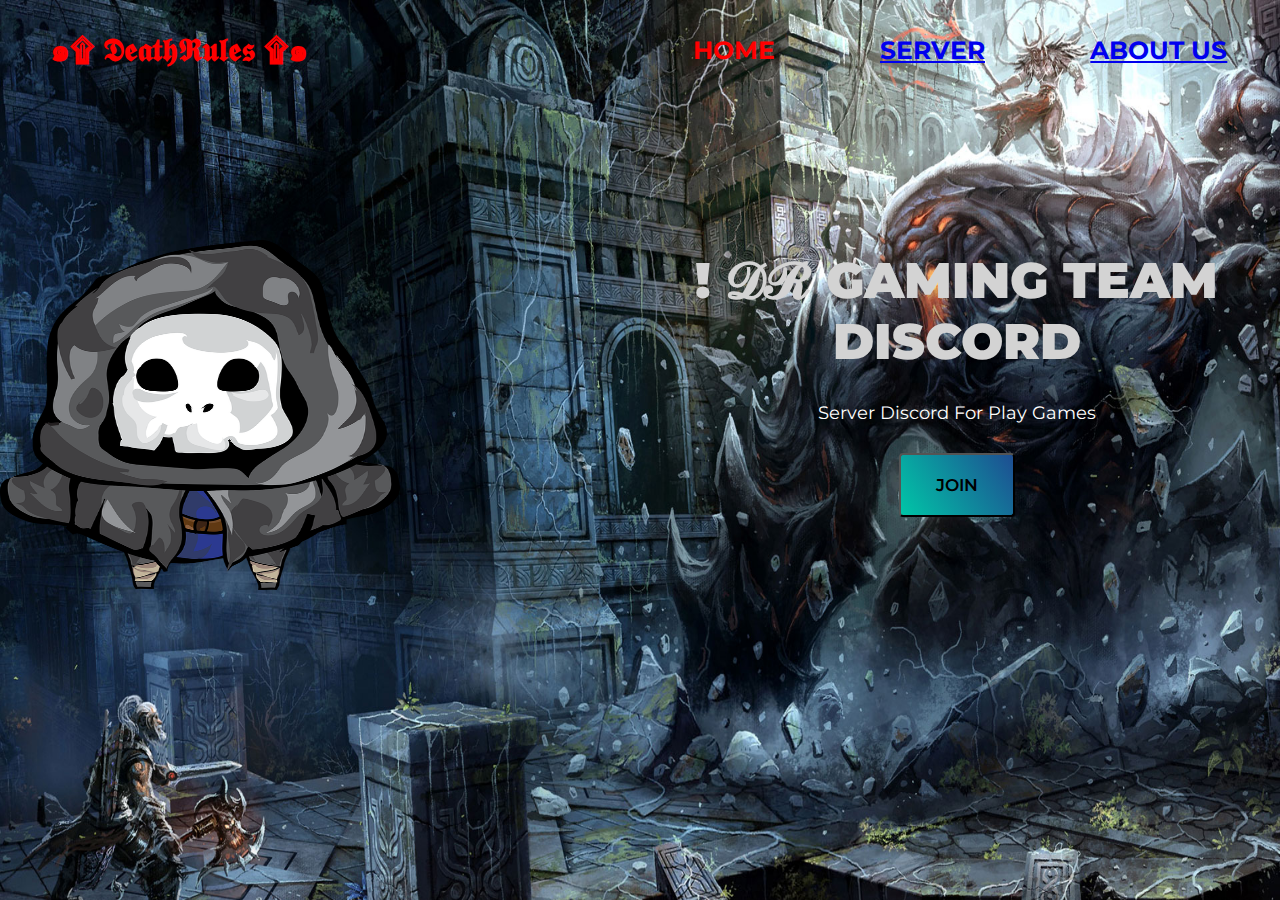
<file: index.html>
<!DOCTYPE html>
<html>
<head>
 <title> 𝕯𝖊𝖆𝖙𝖍𝕽𝖚𝖑𝖊𝖘 </title>
  <link rel="shortcut icon" href="wail.png" type="image/x-icon" />
  <link rel="manifest" href="manifest.json" />
 <link rel="stylesheet" type="text/css" href="style.css">
<link href="https://fonts.googleapis.com/css?family=Montserrat" rel="stylesheet">
</head>
<body>

<header class="site-header clearfix">
 <nav>
  <div class="logo">
   <h1>๑۩ 𝕯𝖊𝖆𝖙𝖍𝕽𝖚𝖑𝖊𝖘 ۩๑</h1>
  </div>
  <div class="menu"> 
   <ul>
                                       <li id="fisrtlist">Home</li> 
<a href="https://discord.gg/RGJkfR3">  <li>Server</li> </a>
<a href="about.html">                            <li>About Us</li> </a>

   </ul>
  </div>
 </nav>
 <section>
  <div class="leftside"> 
   <img src="images/intro.png">
      
  </div>
  <div class="rightside"> 
   <h1>! 𝓓𝓡 Gaming Team Discord </h1>
   <p>Server Discord For Play Games   </p>
  <a href="https://discord.gg/RGJkfR3">  <button>Join</button></a>
  </div>
  
 </section>

</header>


</body>
</html>
</file>
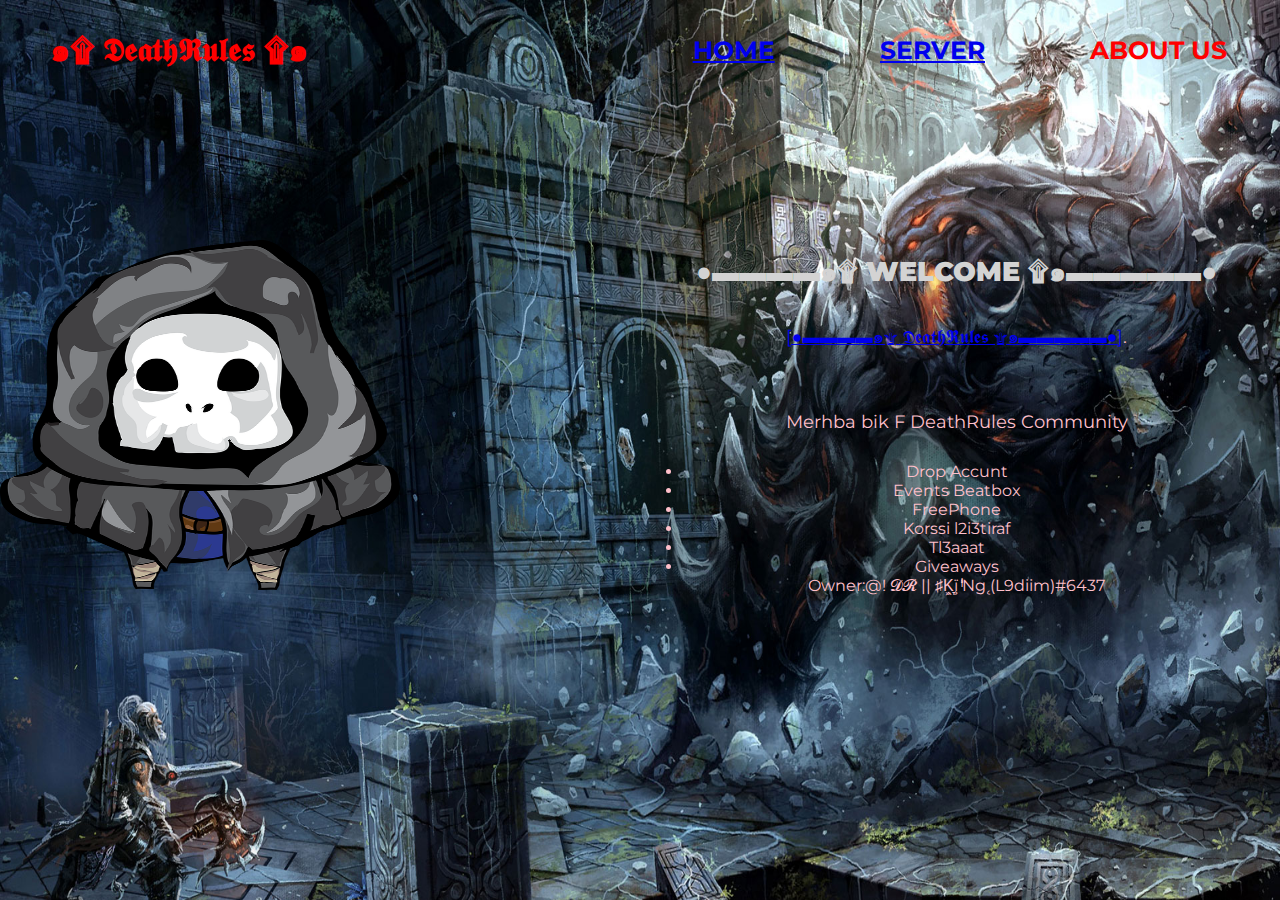
<file: about.html>
<!DOCTYPE html>
<html>
<head>
 <title> 𝕯𝖊𝖆𝖙𝖍𝕽𝖚𝖑𝖊𝖘 </title>
  <link rel="shortcut icon" href="wail.png" type="image/x-icon" />
  <link rel="manifest" href="manifest.json" />
 <link rel="stylesheet" type="text/css" href="styles.css">
<link href="https://fonts.googleapis.com/css?family=Montserrat" rel="stylesheet">
</head>
<body>

<header class="site-header clearfix">
 <nav>
  <div class="logo">
   <h1>๑۩ 𝕯𝖊𝖆𝖙𝖍𝕽𝖚𝖑𝖊𝖘 ۩๑</h1>
  </div>
  <div class="menu"> 
   <ul>
<a href="index.html">                  <li>Home</li> </a>
<a href="https://discord.gg/wxvC8qh">  <li>Server</li> </a>
                                       <li id="fisrtlist">About Us</li> 

   </ul>
  </div>
 </nav>
 <section>
  <div class="leftside"> 
   <img src="images/intro.png">
      
  </div>
  <div class="rightside"> 
   <h1>●▬▬▬▬๑۩ WELCOME ۩๑▬▬▬▬▬●</h1>
<p>
<a href="https://discord.gg/39z9KSN">[●▬▬▬▬๑۩ 𝕯𝖊𝖆𝖙𝖍𝕽𝖚𝖑𝖊𝖘 ۩๑▬▬▬▬▬●]</a>.
</p>
<p>
Merhba bik F  DeathRules Community
</p>
<li>Drop Accunt</li>
<li>Events Beatbox</li>
<li>FreePhone</li>
<li>Korssi l2i3tiraf</li>
<li>Tl3aaat</li>
<li>Giveaways</li>
Owner:@! 𝓓𝓡 || ♯K͖̣̞ï̧ ̓̒ͥNg̨ (L9diim)#6437 

</p>




  </div>
  
 </section>

</header>


</body>
</html>
</file>
<file: style.css>
*{
    margin: 0; padding:0; box-sizing: border-box;
    font-family: 'Montserrat', sans-serif;
}

.site-header {
   background-image: url('tt.jpg');
	background-size: 100% 110%;
	width: 100%;
	height: 100vh;
}


nav{
    width: 100%; height: 100px;
    /*background-color:  red;*/
    display: flex; color: Red;
    
}

.logo{
    width: 50%;
    height: 150px;
}

.logo h1{
    line-height: 100px;
    padding-left: 50px;
}

.menu{
    width: 50%; height: 70px;
}

.menu ul{
    width: 100%;
    height: 100px;
    display: flex;
    flex-direction: row;
    justify-content: space-around;
    align-items:  center;
}

.menu ul li{
    list-style: none;
    font-size: 25px;
    font-weight: bold;
    text-transform: uppercase;
}

section{ display: flex;  }

.leftside { width: 72%; height: Auto; overflow: 40px; margin-top: 140px;}

.leftside img{  width: 400px;  height: 350px; }

.rightside{ width: 70%; height: 300px; color: White; text-align: center; margin-top: 100px; padding: 50px;}

.rightside h1{ text-align: center;
    color: LightGray;
    font-size: 50px;
    font-weight: 900;
    text-transform: uppercase; } 

.rightside p {  
    font-size: 1.1rem; padding: 30px 0; }

.rightside button{   font-size: 17px;
    font-weight: 600;
    color: Black;
    text-transform: uppercase;
    background: linear-gradient(57deg, #00C6A7 , #1E4D92 ); 
    border-radius: 4px 4px 4px 4px;
    padding: 20px 35px ; 
}



.rightside button:hover{
      background: linear-gradient(57deg, #1E4D92, #00C6A7 );   
}
</file>
<file: styles.css>
*{
    margin: 0; padding:0; box-sizing: border-box;
    font-family: 'Montserrat', sans-serif;
}

.site-header {
   background-image: url('tt.jpg');
	background-size: 100% 110%;
	width: 100%;
	height: 100vh;
}


nav{
    width: 100%; height: 100px;
    /*background-color:  red;*/
    display: flex; color: Red;
    
}

.logo{
    width: 50%;
    height: 150px;
}

.logo h1{
    line-height: 100px;
    padding-left: 50px;
}

.menu{
    width: 50%; height: 70px;
}

.menu ul{
    width: 100%;
    height: 100px;
    display: flex;
    flex-direction: row;
    justify-content: space-around;
    align-items:  center;
}

.menu ul li{
    list-style: none;
    font-size: 25px;
    font-weight: bold;
    text-transform: uppercase;
}

section{ display: flex;  }

.leftside { width: 72%; height: Auto; overflow: 40px; margin-top: 140px;}

.leftside img{  width: 400px;  height: 350px; }

.rightside{ width: 70%; height: 300px; color: pink; text-align: center; margin-top: 100px; padding: 50px;}

.rightside h1{ text-align: center;
    color: LightGray;
    font-size: 27px;
    font-weight: 900;
    text-transform: uppercase; } 

.rightside p {  
    font-size: 1.1rem; padding: 30px 0; }

.rightside button{   font-size: 17px;
    font-weight: 600;
    color: Black;
    text-transform: uppercase;
    background: linear-gradient(57deg, #00C6A7 , #1E4D92 ); 
    border-radius: 4px 4px 4px 4px;
    padding: 20px 35px ; 
}



.rightside button:hover{
      background: linear-gradient(57deg, #1E4D92, #00C6A7 );   
}
</file>
